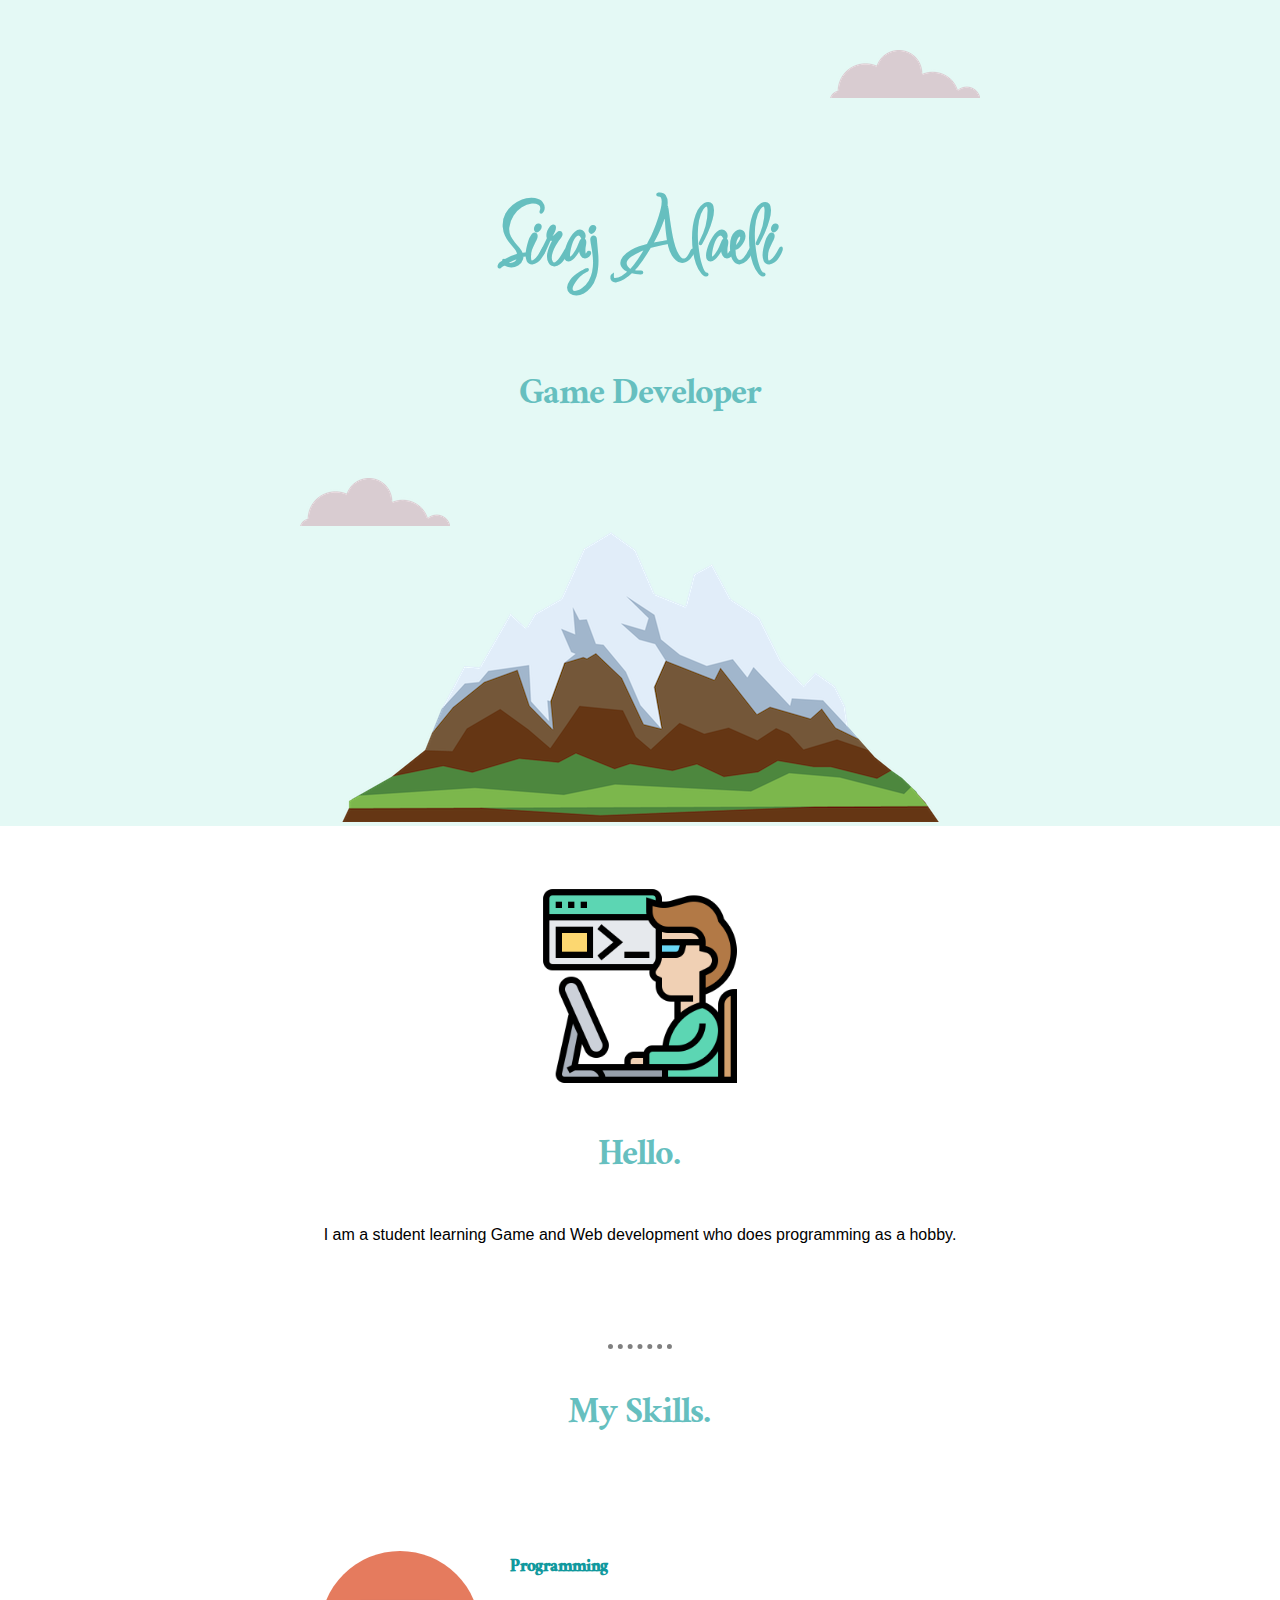
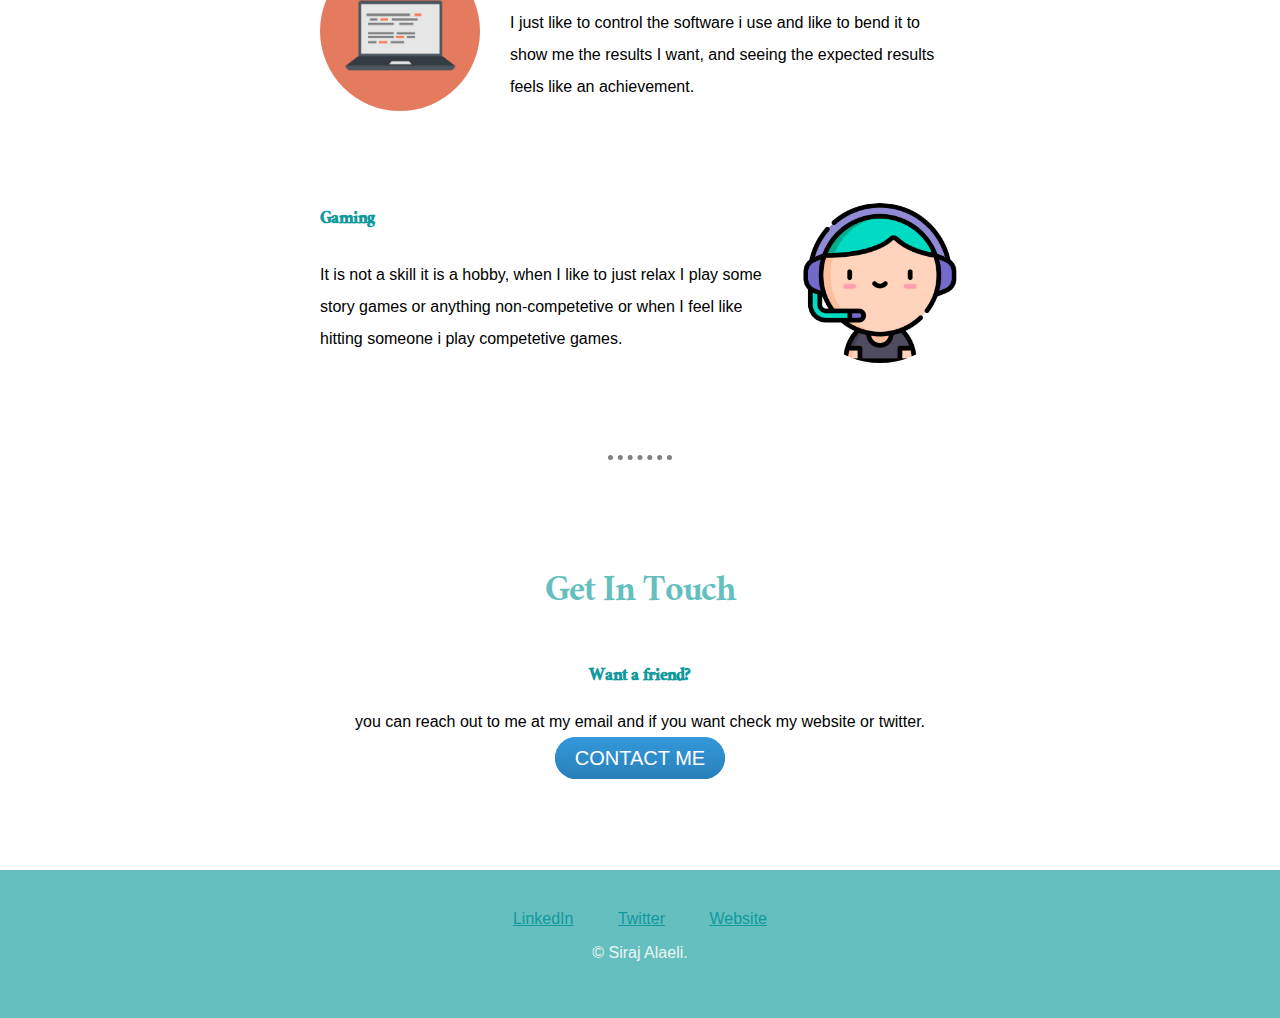
<file: index.html>
<!DOCTYPE html>
<html lang="en" dir="ltr">

<head>
    <meta charset="utf-8">
    <title>Siraj Alaeli</title>
    <link rel="stylesheet" href="css/styles.css">
    <link rel="icon" href="favicon.ico">
    <link rel="preconnect" href="https://fonts.googleapis.com">
    <link rel="preconnect" href="https://fonts.gstatic.com" crossorigin>
    <link href="https://fonts.googleapis.com/css2?family=Inspiration&family=Ramaraja&display=swap" rel="stylesheet">
</head>

<body>
    <div class="top-container">
        <img class="top-cloud" src="images/cloud.png" alt="cloud-img">
        <h1>Siraj Alaeli</h1>
        <h2>Game Developer</h2>
        <img class="bottom-cloud" src="images/cloud.png" alt="cloud-img">
        <img src="images/mountain.png" alt="mountain-img">
    </div>
    <div class="middle-container">
      <div class="profile">
        <img class="profile-photo"src="images/programmer.png" alt="my-photo">
        <h2>Hello.</h2>
        <p>I am a student learning Game and Web development who does programming as a hobby.</p>
      </div>
      <hr>
      <div class="skills">
        <h2>My Skills.</h2>
        <div class="skill-row">
          <img class="code-img" src="images/computer.png" alt="computer-img">
          <h3>Programming</h3>
          <p>I just like to control the software i use and like to bend it to show me the results I want, and seeing the expected results feels like an achievement.</p>
        </div>
        <div class="skill-row">
          <img class="gamer-img" src="images/gamer.png" alt="gamer-img">
          <h3>Gaming</h3>
          <p>It is not a skill it is a hobby, when I like to just relax I play some story games or anything non-competetive or when I feel like hitting someone i play competetive games.</p>
        </div>
      </div>
      <hr>
      <div class="contact-me">
        <h2>Get In Touch</h2>
        <h3>Want a friend?</h3>
        <p>you can reach out to me at my email and if you want check my website or twitter.</p>
        <a class="btn" href="mailto:ironsiraj111@gmail.com">CONTACT ME</a>
      </div>
    </div>


    <div class="bottom-container">
      <a class="footer-link" href="https://www.linkedin.com/">LinkedIn</a>
      <a class="footer-link" href="https://twitter.com/">Twitter</a>
      <a class="footer-link" href="https://www.appbrewery.co/">Website</a>
      <p class="end-name">© Siraj Alaeli.</p>
    </div>

</body>

</html>
</file>
<file: css/styles.css>
body {
    margin: 0;
    text-align: center;
    font-family: Verdana, sans-serif;
}

h1 {
    margin: 50px auto 0 auto;
    line-height: 2;
    font-size: 5.625rem;
    font-family: 'Inspiration', cursive;
    color: #66BFBF;
}

h2 {
    font-size: 2.5rem;
    font-family: 'Ramaraja', serif;
    font-weight: normal;
    color: #66BFBF;
}

h3 {
    font-family: 'Ramaraja', serif;
    color: #11999E;
}

a {
    color: #11999E;
}

hr {
    border: none;
    border-top: dotted;
    border-width: 5px;
    border-color: grey;
    width: 5%
}

.top-container {
    background-color: #E4F9F5;
    position: relative;
    padding-top: 100px;
}

.middle-container {}

.bottom-container {
    background-color: #66BFBF;
    margin: 0;
    padding: 40px;
}

.top-cloud {
    position: absolute;
    right: 300px;
    top: 50px;
}

.bottom-cloud {
    position: absolute;
    left: 300px;
    bottom: 300px;
}

.profile-photo {
    width: 200px;
    height: 200px;
}

.skill-row {
    width: 50%;
    margin: 100px auto;
    text-align: left;
    line-height: 2;
}

.code-img {
    width: 25%;
    border-radius: 100%;
    float: left;
    margin-right: 30px;
}

.gamer-img {
    width: 25%;
    border-radius: 100%;
    float: right;
    margin-left: 30px;
}

.contact-me {
    margin: 100px;
}

.footer-link{
    margin: auto 20px;
}

.end-name {
    color: #EAF6F6;
}

.profile {
    margin: 60px auto 100px auto;
}

.btn{
    background: #3498db;
    background-image: linear-gradient(to bottom, #3498db, #2980b9);
    border-radius: 28px;
    font-family: Arial;
    color: #ffffff;
    font-size: 20px;
    padding: 10px 20px 10px 20px;
    text-decoration: none;
}
</file>
